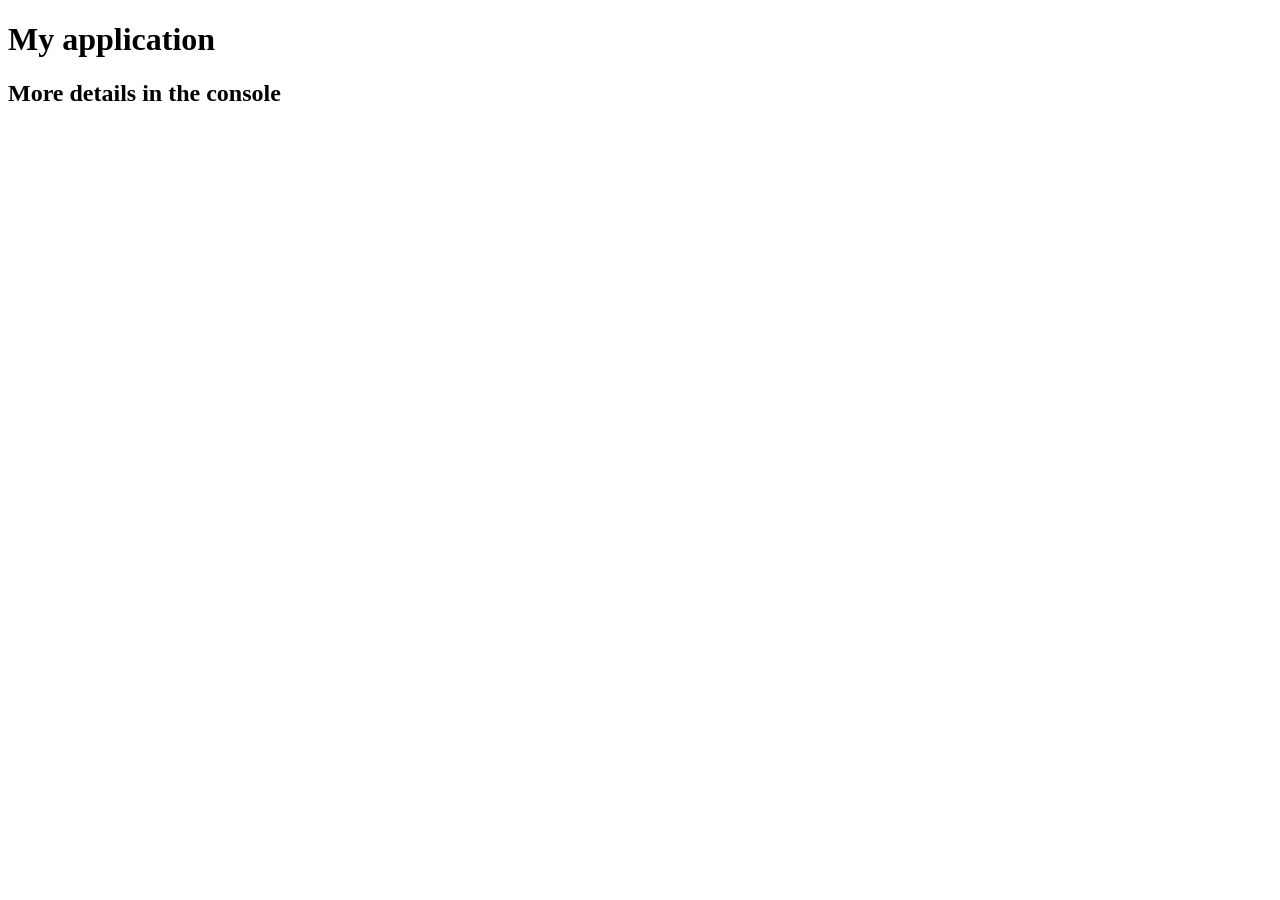
<file: jsLab3/index.html>
<!DOCTYPE html>
<html>
<head>
	<meta charset="utf-8">
	<title>My application</title>
</head>
<body>
	<h1>My application</h1>
	<h2>More details in the console</h2>

	<script src="SpeakHello.js"></script>
	<script src="SpeakGoodBye.js"></script>
	<script src="script.js"></script>
</body>
</html>
</file>
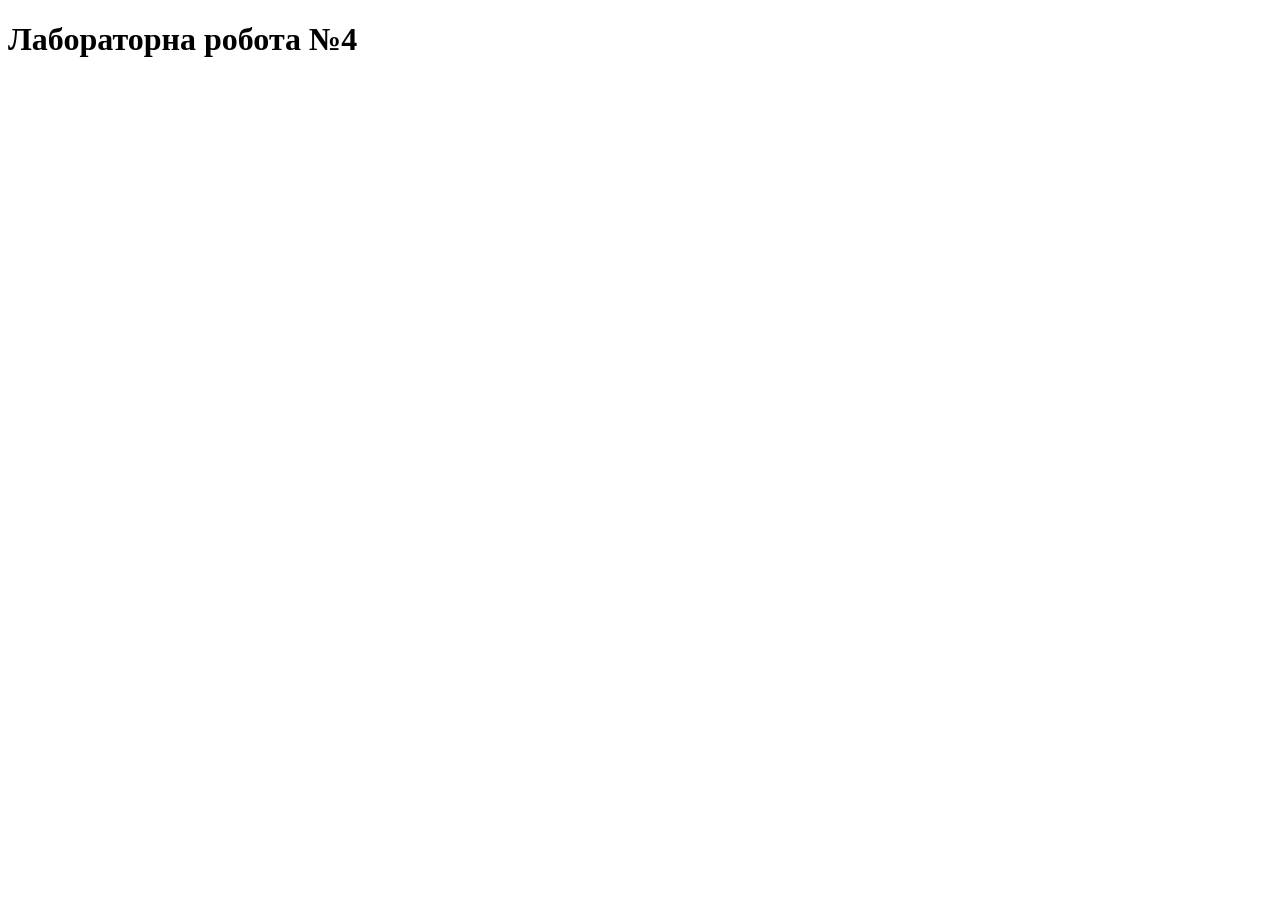
<file: jsLab4/index.html>
<!DOCTYPE html>
<html lang="uk">
<head>
    <meta charset="UTF-8">
    <title>Лабораторна робота 4</title>
</head>
<body>
    <h1>Лабораторна робота №4</h1>

    <script src="sort.js"></script>
    <script>
        const sparse = new Array(100);

        for (let i = 0; i < 80; i++) { 
            sparse[Math.floor(Math.random() * 100)] = Math.floor(Math.random() * 500);
        }

        console.log("Початковий розріджений масив:");
        console.log(sparse);

        console.log("Сортування:");

        console.log("Result:", MySortLib.bubbleSort(sparse, true));
        console.log("Result:", MySortLib.selectionSort(sparse, false));
        console.log("Result:", MySortLib.insertionSort(sparse, true));
        console.log("Result:", MySortLib.shellSort(sparse, false));
        console.log("Result:", MySortLib.quickSort(sparse, true));

    </script>
</body>
</html>
</file>
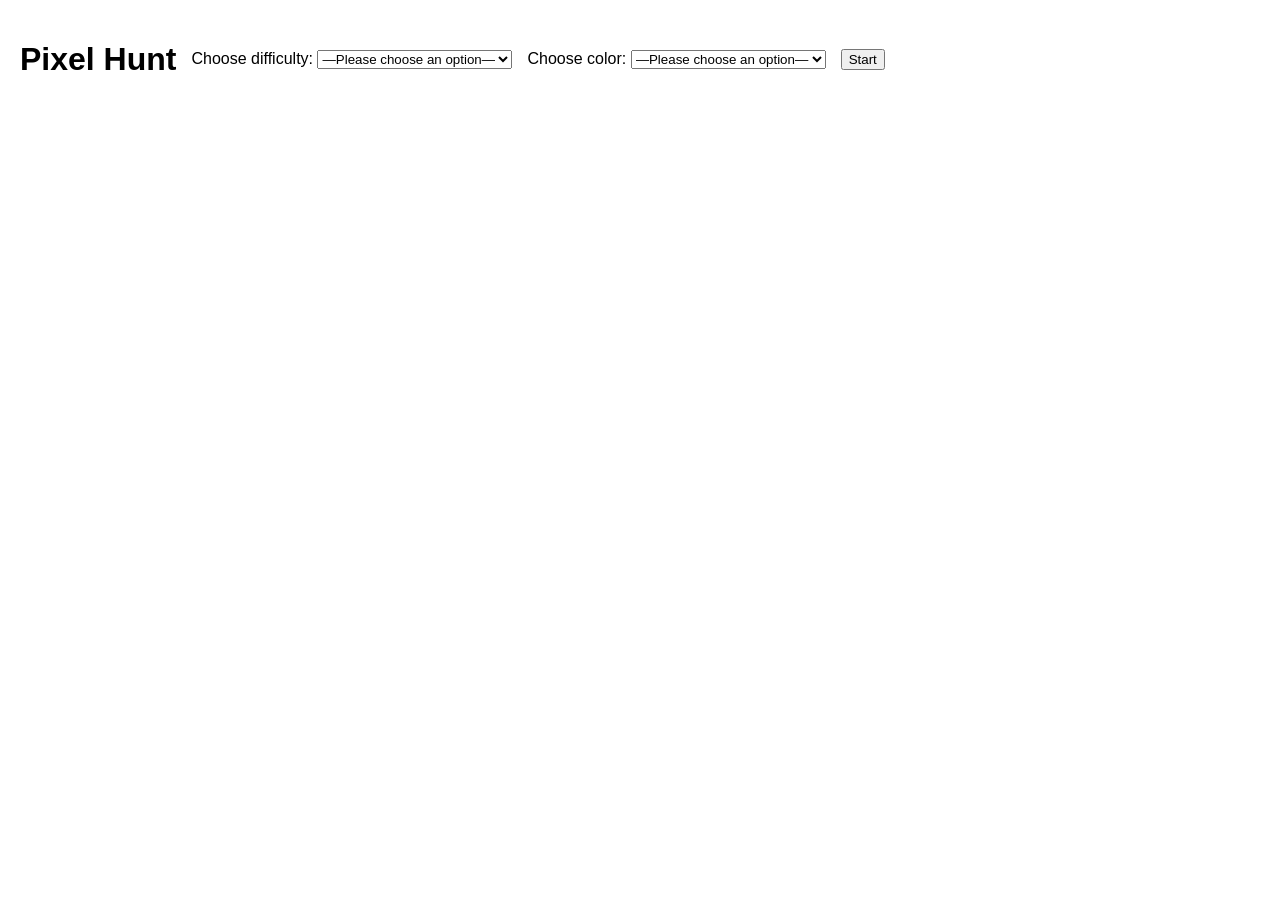
<file: jsLab5/index.html>
<!DOCTYPE html>
<html lang="uk">
<head>
    <meta charset="UTF-8">
    <title>Pixel Hunt</title>
    <link rel="stylesheet" href="style.css">
</head>
<body>
    <div id="setup">
        <h1>Pixel Hunt</h1>
        <label>Choose difficulty: 
            <select id="difficulty">
                <option value="">—Please choose an option—</option>
                <option value="lazy">Lazy</option>
                <option value="normal">Normal</option>
                <option value="hard">Catch me if you can</option>
            </select>
        </label>
        <label>Choose color: 
            <select id="color">
                <option value="">—Please choose an option—</option>
                <option value="red">Red</option>
                <option value="green">Green</option>
                <option value="blue">Blue</option>
            </select>
        </label>
        <button id="startBtn">Start</button>
    </div>

    <div id="game-info" style="display: none;">
        <p>Score: <span id="score">0</span></p>
        <p>Time left for click: <span id="timer">0</span></p>
    </div>

    <div id="pixel" class="pixel"></div>

    <script src="script.js"></script>
</body>
</html>
</file>
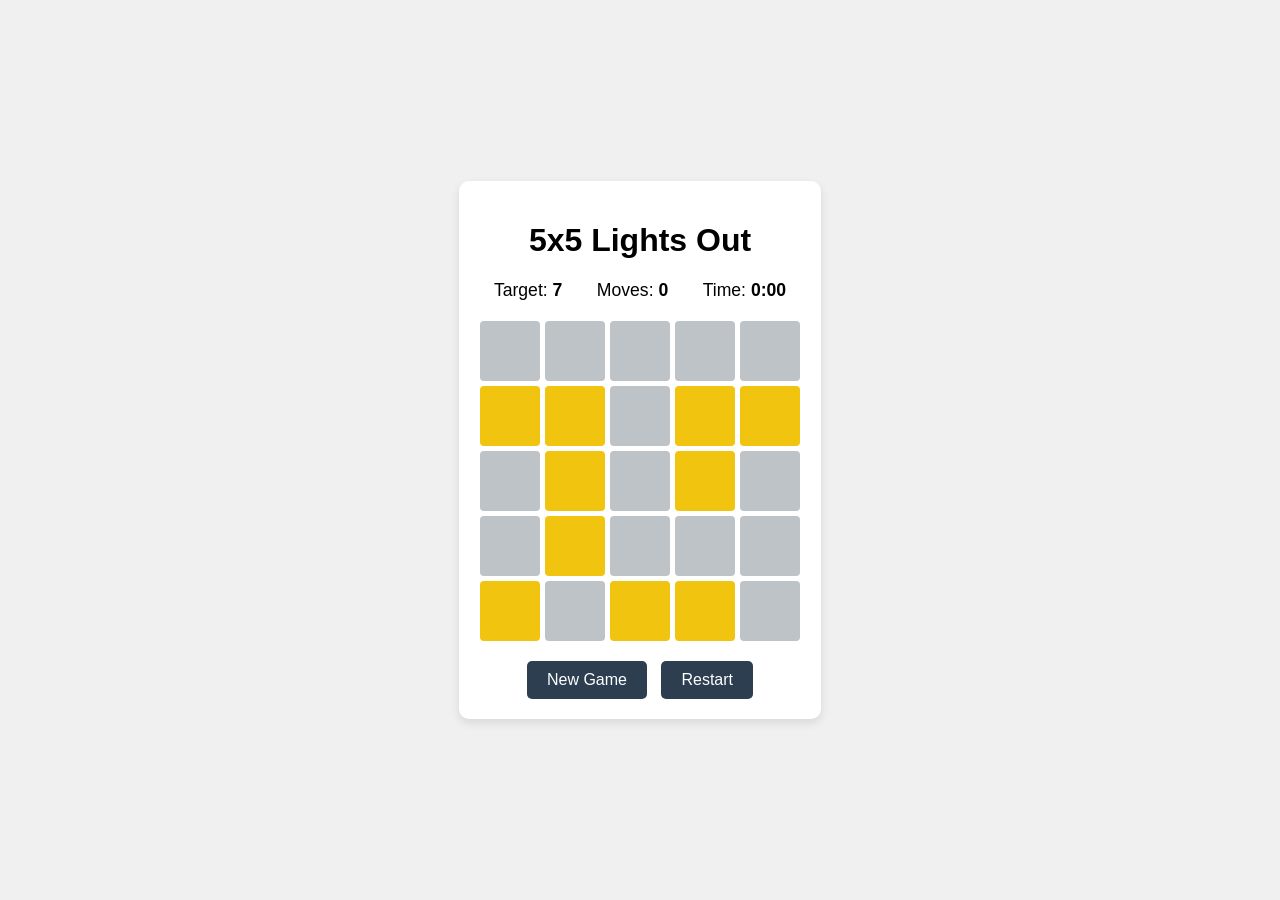
<file: jsLab6/index.html>
<!DOCTYPE html>
<html lang="uk">
<head>
    <meta charset="UTF-8">
    <title>Lights Out Game</title>
    <link rel="stylesheet" href="style.css">
</head>
<body>
    <div class="game-container">
        <h1>5x5 Lights Out</h1>
        
        <div class="stats">
            <span>Target: <b id="target-moves">0</b></span>
            <span>Moves: <b id="move-count">0</b></span>
            <span>Time: <b id="timer">0:00</b></span>
        </div>

        <div id="board" class="board"></div>

        <div class="controls">
            <button id="new-game-btn">New Game</button>
            <button id="restart-btn">Restart</button>
        </div>
    </div>

    <script src="script.js"></script>
</body>
</html>
</file>
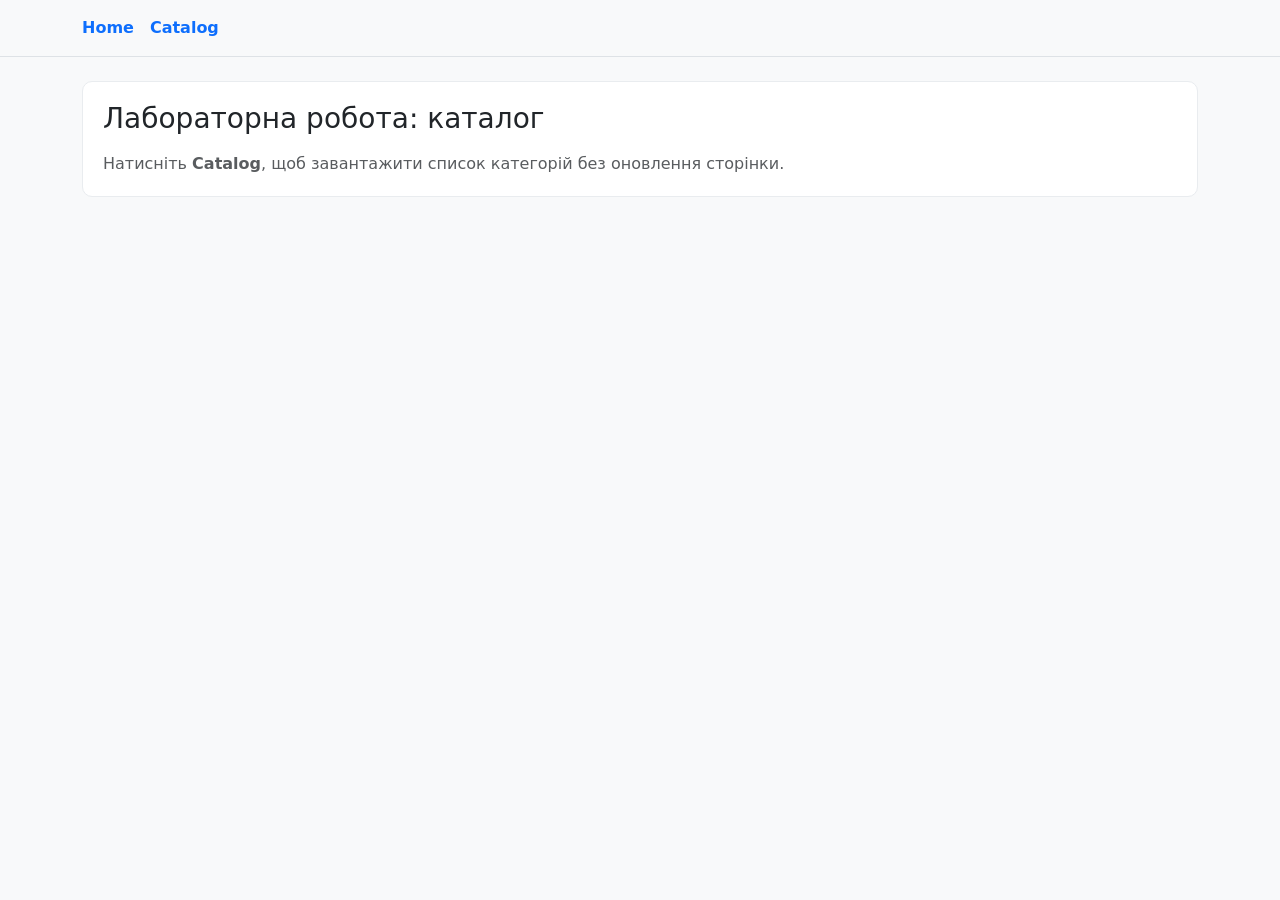
<file: JsLab7/index.html>
<!DOCTYPE html>
<html lang="uk">
  <head>
    <meta charset="UTF-8" />
    <meta name="viewport" content="width=device-width, initial-scale=1.0" />
    <title>JsLab7 Catalog</title>
    <link
      href="https://cdn.jsdelivr.net/npm/bootstrap@5.3.3/dist/css/bootstrap.min.css"
      rel="stylesheet"
    />
    <link rel="stylesheet" href="./styles.css" />
  </head>
  <body>
    <header class="border-bottom bg-light mb-4">
      <nav class="container d-flex gap-3 py-3 align-items-center">
        <a class="fw-semibold text-decoration-none" href="./index.html">Home</a>
        <a id="catalog-link" class="fw-semibold text-decoration-none" href="#">Catalog</a>
      </nav>
    </header>

    <main class="container pb-5">
      <section id="content" class="content-area">
        <h1 class="h3 mb-3">Лабораторна робота: каталог</h1>
        <p class="text-muted mb-0">
          Натисніть <strong>Catalog</strong>, щоб завантажити список категорій без
          оновлення сторінки.
        </p>
      </section>
    </main>

    <script src="./app.js"></script>
  </body>
</html>
</file>
<file: jsLab5/style.css>
body {
    font-family: Arial, sans-serif;
    margin: 20px;
}

#setup {
    display: flex;
    gap: 15px;
    align-items: center;
}

.pixel {
    position: absolute;
    display: none; /* З'являється лише під час гри */
    cursor: pointer;
    transition: none;
}

#game-info {
    margin-top: 10px;
    font-weight: bold;
}
</file>
<file: jsLab6/style.css>
body {
    font-family: Arial, sans-serif;
    display: flex;
    justify-content: center;
    align-items: center;
    height: 100vh;
    background-color: #f0f0f0;
    margin: 0;
}

.game-container {
    text-align: center;
    background: white;
    padding: 20px;
    border-radius: 10px;
    box-shadow: 0 4px 10px rgba(0,0,0,0.1);
}

.stats {
    margin-bottom: 20px;
}

.stats span {
    margin: 0 15px;
    font-size: 1.1em;
}

.board {
    display: grid;
    grid-template-columns: repeat(5, 60px);
    grid-gap: 5px;
    justify-content: center;
    margin-bottom: 20px;
}

.cell {
    width: 60px;
    height: 60px;
    border-radius: 4px;
    cursor: pointer;
    transition: background-color 0.2s;
}

.cell.off {
    background-color: #bdc3c7;
}

.cell.on {
    background-color: #f1c40f;
}

.controls button {
    padding: 10px 20px;
    font-size: 1em;
    cursor: pointer;
    margin: 0 5px;
    border: none;
    border-radius: 5px;
    background-color: #2c3e50;
    color: white;
}

.controls button:hover {
    background-color: #34495e;
}
</file>
<file: JsLab7/styles.css>
body {
  min-height: 100vh;
  background: #f8f9fa;
}

.content-area {
  background: #ffffff;
  border: 1px solid #e9ecef;
  border-radius: 10px;
  padding: 1.25rem;
}

.category-link-list {
  display: flex;
  flex-wrap: wrap;
  gap: 0.75rem;
  margin-bottom: 1rem;
}

.category-link-list a {
  display: inline-block;
  border: 1px solid #0d6efd;
  border-radius: 999px;
  padding: 0.35rem 0.9rem;
  text-decoration: none;
}

.item-card {
  border: 1px solid #dee2e6;
}

.item-image {
  width: 200px;
  height: 200px;
  object-fit: cover;
  margin: 1rem auto 0;
  border-radius: 0.5rem;
}

.item-card .card-body {
  gap: 0.5rem;
}

.item-card .card-title {
  margin-bottom: 0;
}

.item-card .card-text {
  margin-bottom: 0;
}
</file>
